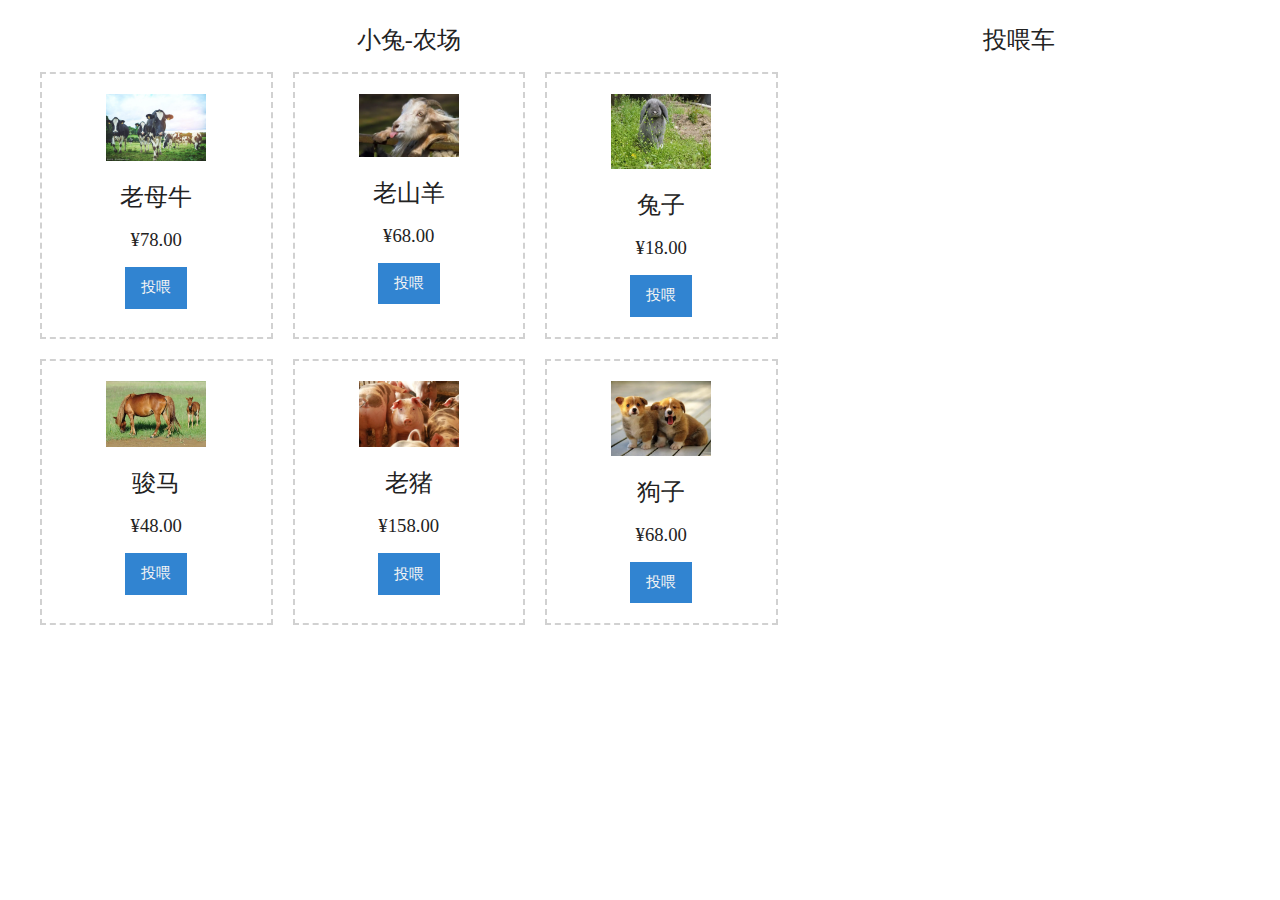
<file: index.html>
<!DOCTYPE html>
<html lang="en">
  <head>
    <meta charset="UTF-8" />
    <meta name="viewport" content="width=device-width, initial-scale=1.0" />
    <link rel="stylesheet" href="main.css" />
    <title>农场</title>
  </head>
  <body>
    <main class="main-container">
      <!-- 商品 -->
      <section class="section">
        <h2 class="text-center">小兔-农场</h2>
        <div class="products">
          <div class="product">
            <img src="img/products/niu.jpg" alt="html" class="product-image" />
            <h2 class="product-name">老母牛</h2>
            <h3 class="product-price">78.00</h3>
            <button class="btn btn-primary" data-action="ADD_TO_CART">
              投喂
            </button>
          </div>
          <div class="product">
            <img src="img/products/shanyang.jpg" alt="css" class="product-image" />
            <h2 class="product-name">老山羊</h2>
            <h3 class="product-price">68.00</h3>
            <button class="btn btn-primary" data-action="ADD_TO_CART">
              投喂
            </button>
          </div>
          <div class="product">
            <img
              src="img/products/tu.jpg"
              alt="javascript"
              class="product-image"
            />
            <h2 class="product-name">兔子</h2>
            <h3 class="product-price">18.00</h3>
            <button class="btn btn-primary" data-action="ADD_TO_CART">
              投喂
            </button>
          </div>
          <div class="product">
            <img
              src="img/products/ma.jpg"
              alt="nodejs"
              class="product-image"
            />
            <h2 class="product-name">骏马</h2>
            <h3 class="product-price">48.00</h3>
            <button class="btn btn-primary" data-action="ADD_TO_CART">
              投喂
            </button>
          </div>
          <div class="product">
            <img
              src="img/products/zhu.jpg"
              alt="react"
              class="product-image"
            />
            <h2 class="product-name">老猪</h2>
            <h3 class="product-price">158.00</h3>
            <button class="btn btn-primary" data-action="ADD_TO_CART">
              投喂
            </button>
          </div>
          <div class="product">
            <img src="img/products/gou.jpg" alt="vue" class="product-image" />
            <h2 class="product-name">狗子</h2>
            <h3 class="product-price">68.00</h3>
            <button class="btn btn-primary" data-action="ADD_TO_CART">
              投喂
            </button>
          </div>
        </div>
      </section>
      <!-- 购物车 -->
      <section class="section">
        <h2 class="text-center">投喂车</h2>
        <div class="cart">
          <!-- <div class="cart-item">
            <img
              class="cart-item-image"
              src="img/products/html.svg"
              alt="html"
            />
            <h3 class="cart-item-name">html</h3>
            <h3 class="cart-item-price">18.00</h3>
            <button
              class="btn btn-primary btn-small"
              data-action="DECREASE_ITEM"
            >
              &minus;
            </button>
            <h3 class="cart-item-quantity">1</h3>
            <button
              class="btn btn-primary btn-small"
              data-action="INCREASE_ITEM"
            >
              &plus;
            </button>

            <button class="btn btn-primary btn-small" data-action="REMOVE_ITEM">
              &times;
            </button>
          </div> -->
        </div>
        <!-- <div class="cart-footer">
          <button class="btn btn-danger" data-action="CLEAR_CART">
            清空购物车
          </button>
          <button class="btn btn-primary" data-action="CHECKOUT">
            支付
          </button>
        </div> -->
      </section>
    </main>
    <script src="main.js"></script>
  </body>
</html>
</file>
<file: main.css>
:root {
  --min-width: 360px;
  --color-black: #222;
  --base-font-family: "SimHei";
  --max-width: 1200px;

  --base-padding: 10px;
  --color-gray-light: #d1d1d1;
  font-size: 12px;

  --color-white: #f4f4f4;
  --color-primary: #3184d1;
  --color-primary-light: #a9d0f5;
  --color-danger: #e90000;
  --color-danger-light: #f5b5b5;
}

@media screen and (min-width: 600px) {
  :root {
    font-size: 14px;
    --base-padding: 12px;
  }
}

@media screen and (min-width: 1000px) {
  :root {
    font-size: 16px;
    --base-padding: 20px;
  }
}

body {
  margin: 20;
  min-width: var(--min-width);
  color: var(--color-black);
  font-family: var(--base-font-family);
}

/* -----------布局----------- */
.main-container {
  max-width: var(--max-width);
  display: grid;
  grid-gap: var(--base-padding);
  grid-template-columns: 1fr 3fr;
  margin: 0 auto;
  padding: 0 var(--base-padding);
}

@media screen and (min-width: 600px) {
  .main-container {
    grid-template-columns: 5fr 6fr;
  }
}

@media screen and (min-width: 1000px) {
  .main-container {
    grid-template-columns: 5fr 3fr;
  }
}

.section {
  display: flex;
  flex-direction: column;
  max-height: 100vh;
}

/* -----------文本----------- */
h1,
h2,
h3 {
  font-weight: 400;
  margin: 1rem auto;
}

p {
  margin: 1rem auto;
}

.text-center {
  text-align: center;
}

/* -----------商品----------- */
.products {
  display: grid;
  grid-gap: var(--base-padding);
  overflow: auto;
}

@media screen and (min-width: 600px) {
  .products {
    grid-template-columns: repeat(2, 1fr);
  }
}

@media screen and (min-width: 1000px) {
  .products {
    grid-template-columns: repeat(3, 1fr);
  }
}

.product {
  text-align: center;
  padding: var(--base-padding);
  border: 2px dashed var(--color-gray-light);
}

.product:hover {
  border-style: solid;
}

.product-price:before {
  content: "¥";
}

.product-image {
  max-width: 65px;
  transition: 0.3s all;
  filter: drop-shadow(0px 0px 0px transparent);
}

@media screen and (min-width: 600px) {
  .product-image {
    max-width: 100px;
  }
}

.product:hover .product-image {
  animation: 0.5s shake-product-image;
}

@keyframes shake-product-image {
  25% {
    transform: rotate(-10deg);
  }
  50% {
    transform: rotate(10deg);
  }
  75% {
    transform: rotate(-10deg);
  }
  100% {
    transform: rotate(10deg);
  }
}

/* -----------购物车----------- */
.cart {
  display: grid;
  grid-gap: var(--base-padding);
  overflow-x: hidden;
  overflow-y: auto;
}

.cart-item {
  display: grid;
  grid-template-columns: 2rem 6rem 3rem 2rem 1rem 2rem auto;
  justify-content: space-between;
  align-items: center;
  text-align: center;
  padding: var(--base-padding);
  border: 2px dashed var(--color-gray-light);
  animation: 0.3s add-cart-item;
}

@keyframes add-cart-item {
  from {
    margin-left: -200px;
    margin-right: 200px;
    opacity: 0;
  }

  to {
    margin-left: 0;
    margin-right: 0;
    opacity: 1;
  }
}

.cart-item-remove {
  animation: 0.3s remove-cart-item;
}

@keyframes remove-cart-item {
  to {
    margin-left: 200px;
    margin-right: -200px;
    opacity: 0;
  }
}

.cart-item-image {
  max-width: 28px;
}

@media screen and (min-width: 600px) {
  .cart-item-image {
    max-width: 38.5px;
  }
}

.cart h3 {
  margin: 0;
}

.cart-item-price:before {
  content: "¥";
}

.cart-footer {
  display: flex;
  justify-content: space-between;
  margin-top: var(--base-padding);
}

/* -----------Buttons----------- */
button {
  font-family: var(--base-font-family);
  cursor: pointer;
  font-size: 0.95rem;
  border: none;
}

:disabled {
  opacity: 0.5;
  cursor: not-allowed;
}

.btn {
  padding: 0.65rem 1rem;
  transition: 0.3s all;
}

.btn-small {
  padding: 0.2rem 0.4rem;
}

.btn-primary {
  color: var(--color-white);
  background: var(--color-primary);
}

.btn-primary:hover:not(:disabled),
.btn-primary:focus {
  outline: none;
  box-shadow: 0 0 0 5px var(--color-primary-light);
}

.btn-danger {
  color: var(--color-white);
  background: var(--color-danger);
}

.btn-danger:hover:not(:disabled),
.btn-danger:focus {
  outline: none;
  box-shadow: 0 0 0 5px var(--color-danger-light);
}
</file>
